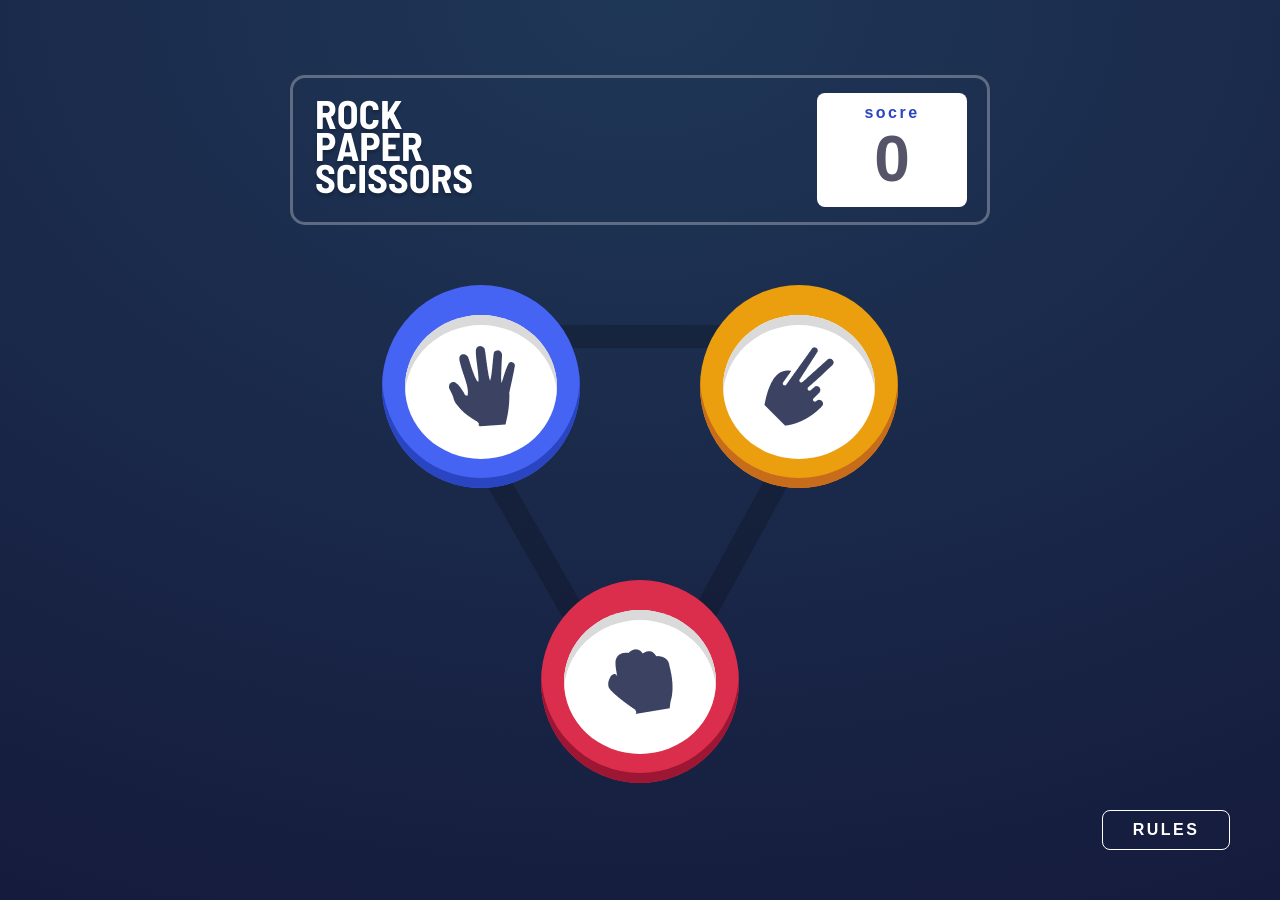
<file: jekichani/index.html>
<!DOCTYPE html>
<html lang="en">
<head>
    <meta charset="UTF-8">
    <meta name="viewport" content="width=device-width, initial-scale=1.0">
    <title>jekichani</title>
    <link rel="stylesheet" href="css/main.css">
    <link rel="stylesheet" href="css/responsive.css">
    <script  src="js/jekichani.js" defer></script>
</head>
<body>
    <div class="score">
        <img src="images/ROCKPAPERSCISSORS..svg" alt="" class="score__logo">
        <div class="score__count">
            <span class="score__count-text">socre</span>
            <h3 class="score__count-value" id="winCount"></h3>
        </div>
    </div>
    <!-- score -->
    <div class="choose" id="choose">
        <div class="circle choose__paper" id="paper"><div class="circle-second"><img src="images/paper.png" alt="" class="image-game"></div></div>
        <div class="circle choose__scissors" id="scissors"><div class="circle-second"><img src="images/scissors.png" alt="" class="image-game"></div></div>
        <div class="circle choose__rock" id="rock"><div class="circle-second"><img src="images/rock.png" alt="" class="image-game"></div></div>
    </div>
    <!-- choose -->
     <div class="gameprocess" id="gameprocess">
        <div class="gameprocess__choice" id="gameprocessMyChoice">
            
        </div>
        <div class="winorloss" id="winOrLoss">
            <span class="winorloss__text" id="winorlossText">YOU WIN</span>
            <button class="winorloss__tryagain" id="playAgain">Play Again</button>
        </div>
        <div class="gameprocess__choice" id="gameprocessBotChoice">
            
        </div>
     </div>
    <div class="modal" id="modal">
        <div class="modal__wrapper">
            <div class="modal__headline">
                <h3 class="modal__headline-text">RULES</h3>
                <button id="modalExit"><img src="images/Combined Shape.svg" alt=""></button>
            </div>
            <img src="images/Group 16.png" alt="" class="modal__rule-img">
        </div>
    </div>
    <!-- modas -->
    <button class="rules" id="rules">RULES</div>
    <!-- rule -->
</body>
</html>
</file>
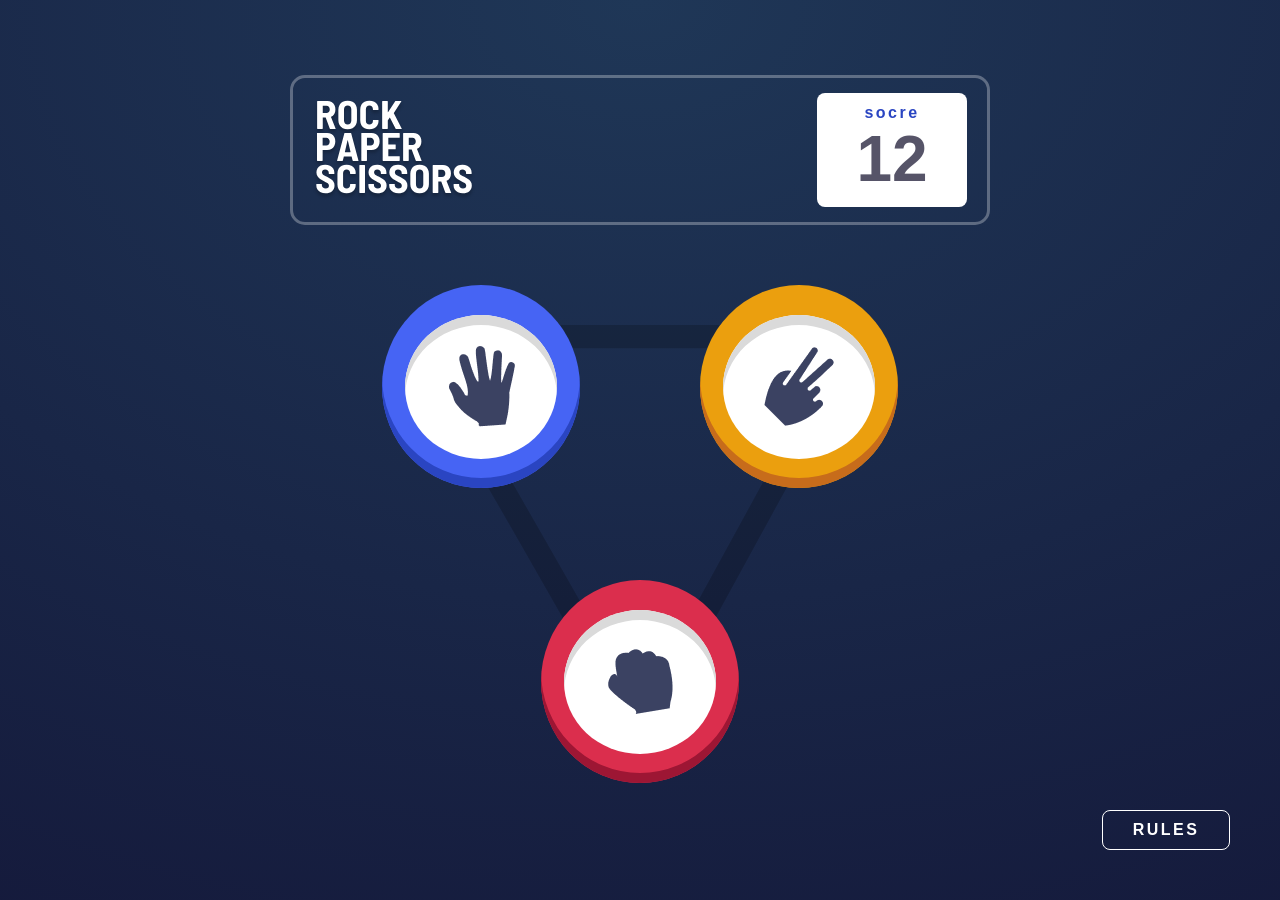
<file: jekichani/jekichani/index.html>
<!DOCTYPE html>
<html lang="en">
<head>
    <meta charset="UTF-8">
    <meta name="viewport" content="width=device-width, initial-scale=1.0">
    <title>jekichani</title>
    <link rel="stylesheet" href="css/main.css">
    <link rel="stylesheet" href="js/jekichani.js">
    <script  src="js/jekichani.js" defer></script>
</head>
<body>
    <div class="score">
        <img src="images/ROCKPAPERSCISSORS..svg" alt="" class="score__logo">
        <div class="score__count">
            <span class="score__count-text">socre</span>
            <h3 class="score__count-value">12</h3>
        </div>
    </div>
    <!-- score -->
    <div class="choose">
        <div class="choose__circle choose__paper"><div class="choose__circle-second"><img src="images/paper.png" alt=""></div></div>
        <div class="choose__circle choose__scissors"><div class="choose__circle-second"><img src="images/scissors.png" alt=""></div></div>
        <div class="choose__circle choose__rock"><div class="choose__circle-second"><img src="images/rock.png" alt=""></div></div>
    </div>
    <div class="modal" id="modal">
        <div class="modal__wrapper">
            <div class="modal__headline">
                <h3 class="modal__headline-text">RULES</h3>
                <button id="modalExit"><img src="images/Combined Shape.svg" alt=""></button>
            </div>
            <img src="images/Group 16.png" alt="">
        </div>
    </div>
    <!-- modas -->
    <button class="rules" id="rules">RULES</div>
    <!-- rule -->
</body>
</html>
</file>
<file: jekichani/css/main.css>
* {
    margin: 0;
    padding: 0;
    box-sizing: border-box;
    font-family: sans-serif;
}
body {
    max-width: 100vw;
    min-height: 100vh;
    position: relative;
    background: radial-gradient(
        134.34% 134.34% at 50% 0%,
        #1f3757 0%,
        #131537 100%
    );
    background-size: cover;
}
button {
    background: none;
    border: none;
    cursor: pointer;
}
.score {
    width: 700px;
    height: 150px;
    margin: 0 auto;
    border: 3px solid #ffffff4a;
    border-radius: 15px;
    display: flex;
    align-items: center;
    justify-content: space-between;
    padding: 0 20px;
    position: absolute;
    left: 50%;
    top: 75px;
    transform: translateX(-50%);
}
.score__count {
    width: 150px;
    height: 114px;
    border-radius: 8px;
    background-color: white;
    display: flex;
    flex-direction: column;
    justify-content: center;
    align-items: center;
}
.score__count-text {
    color: #2a45c2;
    font-weight: 600;
    font-size: 16px;
    letter-spacing: 2.5px;
}
.score__count-value {
    color: #565468;
    font-size: 64px;
    font-weight: 700;
    letter-spacing: 0;
}
/* score */
.choose {
    width: 476px;
    height: 430px;
    background-image: url(../images/triangle.svg);
    background-repeat: no-repeat;
    background-size: contain;
    position: absolute;
    top: 60%;
    left: 50%;
    transform: translate(-50%, -50%);
    display: flex;
    justify-content: space-between;

    flex-wrap: wrap;
}
.circle {
    width: 198px;
    height: 203px;
    border-radius: 50%;
    display: flex;
    justify-content: center;
    align-items: center;
    cursor: pointer;
}
.circle-second {
    width: 152px;
    height: 144px;
    border-radius: 50%;
    box-shadow: 0px 10px 0px inset #dadada;
    background-color: white;
    display: flex;
    justify-content: center;
    align-items: center;
}
.choose__paper {
    background-color: #4664f4;
    box-shadow: 0px -10px 0px inset #2a45c2;
    transform: translate(-20px, -40px);
    transition: 0.5s;
}
.choose__paper:hover {
    box-shadow: 0px -10px 0px inset #2a45c2, 0px 0 3px 1px black,
        0px 0 0 20px #ffffff65;
}
.choose__scissors {
    background-color: #eb9f0e;
    box-shadow: 0px -10px 0px inset #c76c1b;
    transform: translate(20px, -40px);
    transition: 0.5s;
}
.choose__scissors:hover {
    box-shadow: 0px -10px 0px inset #c76c1b, 0px 0 3px 1px black,
        0px 0 0 20px #ffffff65;
}
.choose__rock {
    background-color: #db2e4d;
    box-shadow: 0px -10px 0px inset #9d1634;
    margin: 0 auto;
    transform: translate(0, 40px);
    transition: 0.5s;
}
.choose__rock:hover {
    box-shadow: 0px -10px 0px inset #9d1634, 0px 0 3px 1px black,
        0px 0 0 20px #ffffff65;
}
/* choose */
.gameprocess {
    width: 800px;
    display: none;
    position: absolute;
    top: 60%;
    left: 50%;
    transform: translate(-50%, -50%);
    justify-content: space-between;
}
.gameprocess__choice {
    display: flex;
    flex-direction: column;
    gap: 70px;
    justify-content: center;
    align-items: center;
}
.gameprocess__choice-text {
    font-weight: 700;
    font-size: 24px;
    letter-spacing: 3px;
    color: #ffffff;
    text-align: center;
}
.gameprocess__choice-paper {
    background-color: #4664f4;
    box-shadow: 0px -10px 0px inset #2a45c2;
}
.gameprocess__choice-scissors {
    background-color: #eb9f0e;
    box-shadow: 0px -10px 0px inset #c76c1b;
}
.gameprocess__choice-rock {
    background-color: #db2e4d;
    box-shadow: 0px -10px 0px inset #9d1634;
}
.winorloss {
    display: none;
    flex-direction: column;
    align-items: center;
    justify-content: center;
    gap: 8px;
    position: absolute;
    top: 60%;
    left: 50%;
    transform: translate(-50%, -50%);
}
.winorloss__text {
    font-weight: 700;
    font-size: 56px;
    color: white;
    text-align: center;
    white-space: nowrap;
}
.winorloss__tryagain {
    background-color: white;
    color: #3b4262;
    width: 220px;
    height: 48px;
    border-radius: 8px;
    font-weight: 600;
    font-size: 16px;
    letter-spacing: 2.5px;
    transition: 1s;
}
.winorloss__tryagain:hover {
    color: #db2e4d;
}

/* modal */
.modal {
    width: 100%;
    height: 100%;
    background-color: rgba(0, 0, 0, 0.664);
    position: fixed;
    top: 0;
    left: 0;
    z-index: 999;
    display: none;
    align-items: center;
    justify-content: center;
}
.modal__wrapper {
    width: 400px;
    height: 415px;
    background-color: #ffffff;
    border-radius: 8px;
    display: flex;
    flex-direction: column;
    align-items: center;
    justify-content: center;
    gap: 20px;
}
.modal__headline {
    padding: 0 20px;
    display: flex;
    width: 100%;
    justify-content: space-between;
}
.modal__headline-text {
    color: #3b4262;
    font-weight: 700;
    font-size: 32px;
}
/* rule */
.rules {
    background: none;
    border: 1px solid #ffffff;
    width: 128px;
    height: 40px;
    border-radius: 8px;
    font-weight: 600;
    font-size: 16px;
    color: white;
    letter-spacing: 2.5px;
    text-align: center;
    cursor: pointer;
    position: absolute;
    bottom: 0;
    right: 0;
    transform: translate(-50px, -50px);
}
.rules:hover {
    background-color: white;
    color: #3b4262;
}
/* animations */
.jekichani__moves {
    animation: jekichani-moves 3s 2 alternate;
}
@keyframes jekichani-moves {
    0% {
        transform: translateY(0);
    }
    20% {
        transform: translateY(40px);
    }
    50% {
        transform: translateY(-40px);
    }
    100% {
        transform: translateY(0);
    }
}
.winning__animation-paper {
    animation: winning-animation-paper 2s infinite;
}
@keyframes winning-animation-paper {
    10% {
        box-shadow: 0px -10px 0px inset #21348b, 0px 0 3px 1px black,
            0px 0 0 20px #ffffff65;
    }
    20% {
        box-shadow: 0px -10px 0px inset #21348b, 0px 0 3px 1px black,
            0px 0 0 20px #ffffff65, 0px 0 0 40px #ffffff33;
    }
    50% {
        box-shadow: 0px -10px 0px inset #21348b, 0px 0 3px 1px black,
            0px 0 0 20px #ffffff65, 0px 0 0 40px #ffffff33,
            0px 0 0 60px rgba(255, 255, 255, 0.096);
    }
    80% {
        box-shadow: 0px -10px 0px inset #21348b, 0px 0 3px 1px black,
            0px 0 0 20px #ffffff65, 0px 0 0 40px #ffffff33,
            0px 0 0 60px rgba(255, 255, 255, 0.096),
            0px 0 0 0px rgba(255, 255, 255, 0.048);
    }
}
.winning__animation-rock {
    animation: winning-animation-rock 2s infinite;
}
@keyframes winning-animation-rock {
    10% {
        box-shadow: 0px -10px 0px inset #7a1229, 0px 0 3px 1px black,
            0px 0 0 20px #ffffff65;
    }
    20% {
        box-shadow: 0px -10px 0px inset #7a1229, 0px 0 3px 1px black,
            0px 0 0 20px #ffffff65, 0px 0 0 40px #ffffff33;
    }
    50% {
        box-shadow: 0px -10px 0px inset #7a1229, 0px 0 3px 1px black,
            0px 0 0 20px #ffffff65, 0px 0 0 40px #ffffff33,
            0px 0 0 60px rgba(255, 255, 255, 0.096);
    }
    80% {
        box-shadow: 0px -10px 0px inset #7a1229, 0px 0 3px 1px black,
            0px 0 0 20px #ffffff65, 0px 0 0 40px #ffffff33,
            0px 0 0 60px rgba(255, 255, 255, 0.096),
            0px 0 0 0px rgba(255, 255, 255, 0.048);
    }
}
.winning__animation-scissors {
    animation: winning-animation-scissors 2s infinite;
}
@keyframes winning-animation-scissors {
    10% {
        box-shadow: 0px -10px 0px inset #c76c1b, 0px 0 3px 1px black,
            0px 0 0 20px #ffffff65;
    }
    20% {
        box-shadow: 0px -10px 0px inset #c76c1b, 0px 0 3px 1px black,
            0px 0 0 20px #ffffff65, 0px 0 0 40px #ffffff33;
    }
    50% {
        box-shadow: 0px -10px 0px inset #c76c1b, 0px 0 3px 1px black,
            0px 0 0 20px #ffffff65, 0px 0 0 40px #ffffff33,
            0px 0 0 60px rgba(255, 255, 255, 0.096);
    }
    80% {
        box-shadow: 0px -10px 0px inset #c76c1b, 0px 0 3px 1px black,
            0px 0 0 20px #ffffff65, 0px 0 0 40px #ffffff33,
            0px 0 0 60px rgba(255, 255, 255, 0.096),
            0px 0 0 0px rgba(255, 255, 255, 0.048);
    }
}
</file>
<file: jekichani/css/responsive.css>
@media screen and (max-width:385px){

    .score{
        top: 32px;
        width: 311px;
        height: 96px;
    }
    .score__logo{
        width: 83px;
    }
    .score__count{
        width: 80px;
        height: 72px;
    }
    .score__count-text{
        font-size: 10px;
    }
    .score__count-value{
        font-size: 40px;
    }
    /* score */
    .choose{
        width: 312px;
        height: 282px;
        top: 55%;
    }
    .circle{
        width: 129.36553955078125px;
        height: 126.77674102783203px;
    }
    .circle-second{
        width: 100px;
        height: 100px;
    }
    .image-game{
        width: 43.91047786284447px;
    }
    /* game */
    .modal{
        width: 100%;
    height: 100%;
    background-color: rgb(255, 255, 255);
    position: fixed;
    top: 0;
    left: 0;
    z-index: 999;
    display: none;
    align-items: center;
    justify-content: center;
    }
    .modal__wrapper{
        width: 300px;
        height: 100%;
    }
    .modal__rule-img{
        width: 300px;
    }
    /* modal */
    .gameprocess{
        width: 350px;
        top:45% ;
    }
    .gameprocess__choice{
        flex-direction: column-reverse;
        gap: 20px;
    }
    .gameprocess__choice-text{
        font-size: 15px;
    }
    .winorloss{
        top: 145%;
    }
    /* rules */
    .rules{
    background:none;
    border:1px solid #FFFFFF ;
    width: 128px;
    height: 40px;
    border-radius: 8px;
    font-weight: 600;
    font-size: 16px;
    color: white;
    letter-spacing: 2.5px;
    text-align: center;
    cursor: pointer;
    position: absolute;
    bottom: 20px;
    left: 50%;
    transform: translate(-50%, -50%);
}
/* rules */
    .jekichani__moves{
    animation: jekichani-moves 1.5s  2 alternate;
}
    @keyframes jekichani-moves {
        0% { transform: translateY(0); }
        20% { transform: translateY(20px); }
        50% { transform: translateY(-20px); }
        100% { transform: translateY(0); }
}
    .winning__animation-paper{
    animation: winning-animation-paper 2s  infinite;
}
    @keyframes winning-animation-paper{
        10%{box-shadow:0px -10px 0px inset #21348b,0px 0 3px 1px black, 0px 0 0 10px #ffffff65}
        20% { box-shadow:0px -10px 0px inset #21348b,0px 0 3px 1px black, 0px 0 0 10px #ffffff65,0px 0 0 20px #ffffff33; }
        50% {box-shadow:0px -10px 0px inset #21348b,0px 0 3px 1px black, 0px 0 0 10px #ffffff65,0px 0 0 20px #ffffff33,0px 0 0 30px rgba(255, 255, 255, 0.096);   }
    }
    .winning__animation-rock{
    animation: winning-animation-rock 2s  infinite
}
    @keyframes winning-animation-rock{
        10%{box-shadow:0px -10px 0px inset #7a1229,0px 0 3px 1px black, 0px 0 0 10px #ffffff65}
        20% { box-shadow:0px -10px 0px inset #7a1229,0px 0 3px 1px black, 0px 0 0 10px #ffffff65,0px 0 0 20px #ffffff33; }
        50% {box-shadow:0px -10px 0px inset #7a1229,0px 0 3px 1px black, 0px 0 0 10px #ffffff65,0px 0 0 20px #ffffff33,0px 0 0 30px rgba(255, 255, 255, 0.096);   }
      
}
    .winning__animation-scissors{
    animation: winning-animation-scissors 2s  infinite;
}
    @keyframes winning-animation-scissors{
        10%{box-shadow:0px -10px 0px inset #C76C1B,0px 0 3px 1px black, 0px 0 0 10px #ffffff65}
        20% { box-shadow:0px -10px 0px inset #C76C1B,0px 0 3px 1px black, 0px 0 0 10px #ffffff65,0px 0 0 20px #ffffff33; }
        50% {box-shadow:0px -10px 0px inset #C76C1B,0px 0 3px 1px black, 0px 0 0 10px #ffffff65,0px 0 0 20px #ffffff33,0px 0 0 30px rgba(255, 255, 255, 0.096);   }
        
}
}
</file>
<file: jekichani/jekichani/css/main.css>
*{
    margin: 0;
    padding: 0;
    box-sizing: border-box;
    font-family: sans-serif
}
body{
    max-width: 100vw;
    min-height: 100vh;
    position: relative;
    background: radial-gradient(134.34% 134.34% at 50% 0%, #1F3757 0%, #131537 100%);
    background-size: cover;
}
button{
    background: none;
    border: none;
    cursor: pointer;
}
.score{
    width: 700px;
    height: 150px;
    margin:0 auto;
    border: 3px solid #FFFFFF4A;
    border-radius: 15px;
    display: flex;
    align-items: center;
    justify-content: space-between;
    padding: 0 20px;
    position: absolute;
    left: 50%;
    top: 75px;
    transform: translateX(-50%);
}
.score__count{
    width: 150px;
    height: 114px;
    border-radius: 8px;
    background-color: white;
    display: flex;
    flex-direction: column;
    justify-content: center;
    align-items: center;
}
.score__count-text{
    color: #2A45C2;
    font-weight: 600;
    font-size: 16px;
    letter-spacing: 2.5px;
}
.score__count-value{
    color: #565468;
    font-size: 64px;
    font-weight: 700;
    letter-spacing: 0;
}
/* score */
.choose{
    width: 476px;
    height: 430px;
    background-image: url(../images/triangle.svg);
    background-repeat: no-repeat;
    background-size: contain;
    position: absolute;
    top: 60%;
    left: 50%;
    transform: translate(-50%, -50%);
    display: flex;
    justify-content: space-between;
    
    flex-wrap: wrap;
}
.choose__circle{
    width: 198px;
    height: 203px;
    border-radius: 50%;
    display: flex;
    justify-content: center;
    align-items: center;
    cursor: pointer;
}
.choose__circle-second{
    width: 152px;
    height: 144px;
    border-radius: 50%;
    box-shadow: 0px 10px 0px inset #DADADA;
    background-color: white;
    display: flex;
    justify-content: center;
    align-items: center;
}
.choose__paper{
    background-color: #4664F4;
    box-shadow: 0px -10px 0px inset #2A45C2;
    transform: translate(-20px, -40px);
}
.choose__scissors{
    background-color:#EB9F0E;
    box-shadow: 0px -10px 0px inset #C76C1B;
    transform: translate(20px, -40px);
}
.choose__rock {
    background-color: #DB2E4D;
    box-shadow: 0px -10px 0px inset #9D1634;
    margin: 0 auto;
    transform: translate(0, 40px);
}

/* modal */
.modal{
    width: 100%;
    height: 100%;
    background-color: rgba(0, 0, 0, 0.664);
    position: fixed;
    top: 0;
    left: 0;
    z-index: 999;
    display: none;
    align-items: center;
    justify-content: center;
}
.modal__wrapper{
    width: 400px;
    height: 415px;
    background-color: #FFFFFF;
    border-radius: 8px;
    display: flex;
    flex-direction: column;
    align-items: center;
    justify-content: center;
    gap: 20px;

}
.modal__headline{
    padding: 0 20px;
    display: flex;
    width: 100%;
    justify-content: space-between;
}
.modal__headline-text{
    color: #3B4262;
    font-weight: 700;
    font-size: 32px;

}
/* rule */
.rules{
    background:none;
    border:1px solid #FFFFFF ;
    width: 128px;
    height: 40px;
    border-radius: 8px;
    font-weight: 600;
    font-size: 16px;
    color: white;
    letter-spacing: 2.5px;
    text-align: center;
    cursor: pointer;
    position: absolute;
    bottom: 0;
    right: 0;
    transform: translate(-50px, -50px);
}
</file>
